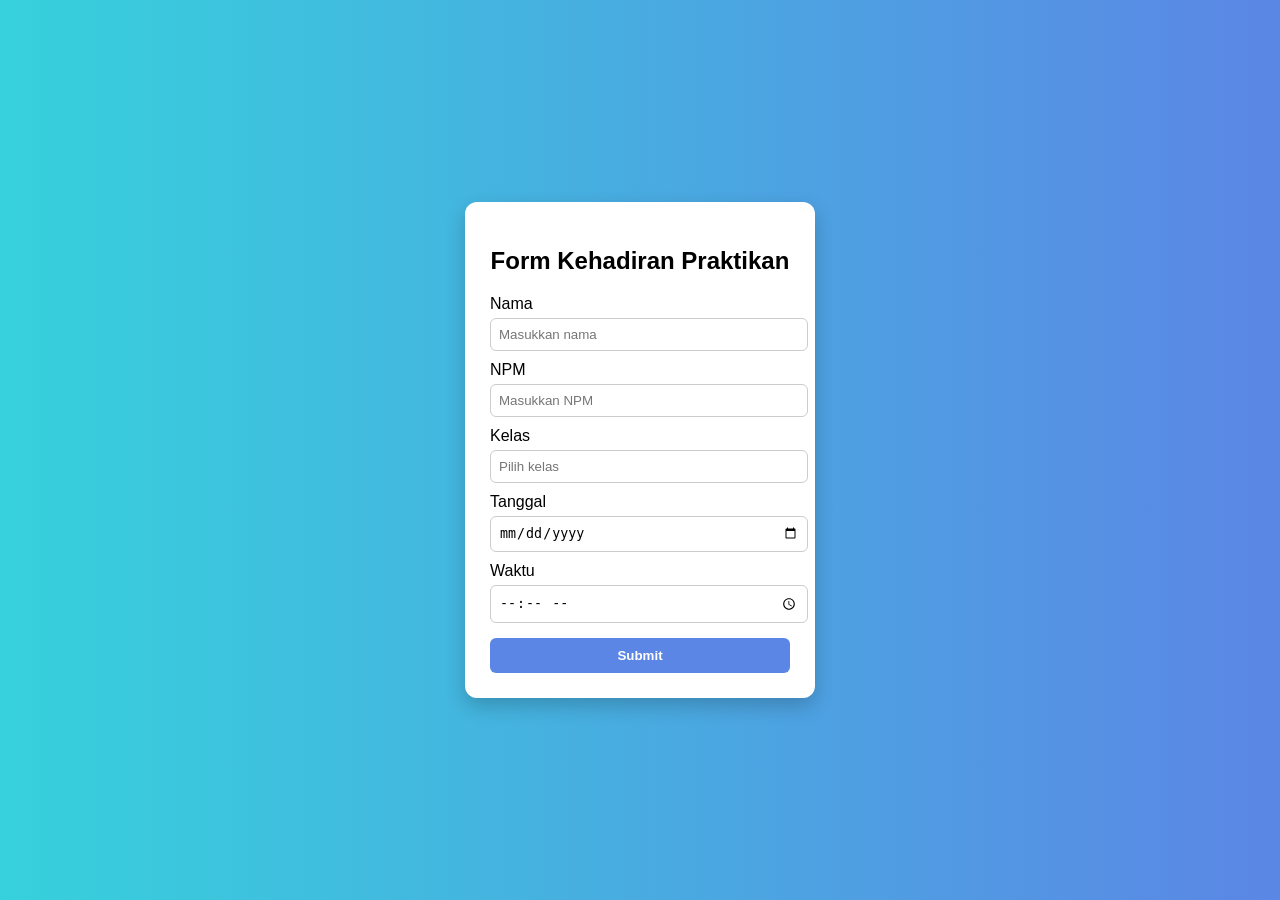
<file: index.html>
<!DOCTYPE html>
<html lang="id">
<head>
    <meta charset="UTF-8">
    <meta name="viewport" content="width=device-width, initial-scale=1.0">
    <title>Form Kehadiran Praktikan</title>
    <link rel="stylesheet" href="style.css">
</head>
<body>

<div class="container">
    <form action="submit.php" method="post" class="card">
        <h2>Form Kehadiran Praktikan</h2>

        <label for="name">Nama</label>
        <input type="text" id="name" name="name" placeholder="Masukkan nama">

        <label for="npm">NPM</label>
        <input type="text" id="npm" name="npm" placeholder="Masukkan NPM">

        <label>Kelas</label>
        <input type="text" list="kelas" name="kelas" placeholder="Pilih kelas">

        <datalist id="kelas">
            <option value="A">
            <option value="B">
            <option value="SI">
            <option value="MI">
        </datalist>

        <label for="date">Tanggal</label>
        <input type="date" name="tanggal">

        <label for="time">Waktu</label>
        <input type="time" name="waktu">

        <button type="submit">Submit</button>
    </form>
</div>

</body>
</html>
</file>
<file: style.css>
body {
    margin: 0;
    font-family: Arial, sans-serif;
    background: linear-gradient(to right, #36d1dc, #5b86e5);
    height: 100vh;
    display: flex;
    justify-content: center;
    align-items: center;
}

.container {
    background: white;
    padding: 25px;
    border-radius: 12px;
    box-shadow: 0 8px 20px rgba(0,0,0,0.2);
    width: 300px;
}

h2 {
    text-align: center;
}

label {
    display: block;
    margin-top: 10px;
}

input {
    width: 100%;
    padding: 8px;
    margin-top: 5px;
    border-radius: 6px;
    border: 1px solid #ccc;
}

button {
    width: 100%;
    padding: 10px;
    margin-top: 15px;
    border: none;
    border-radius: 6px;
    background: #5b86e5;
    color: white;
    font-weight: bold;
    cursor: pointer;
}

button:hover {
    background: #36d1dc;
}
</file>
